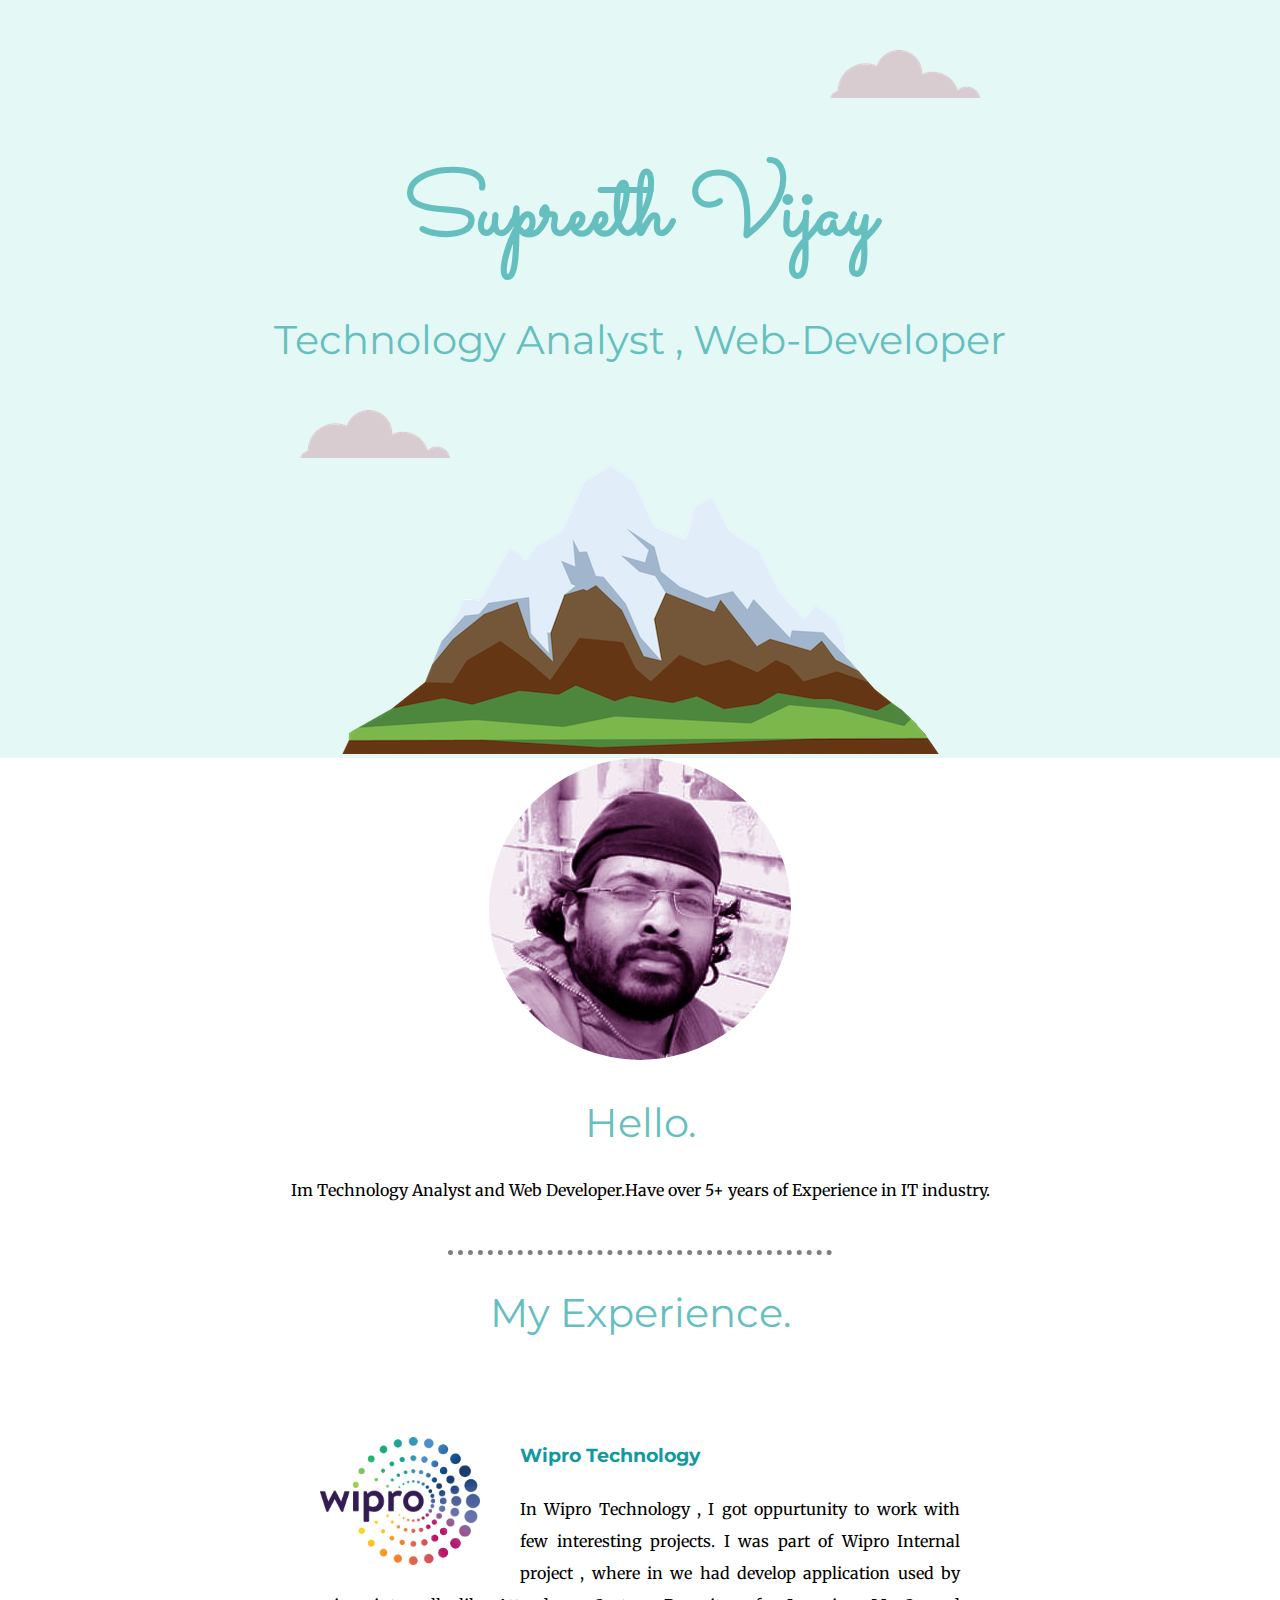
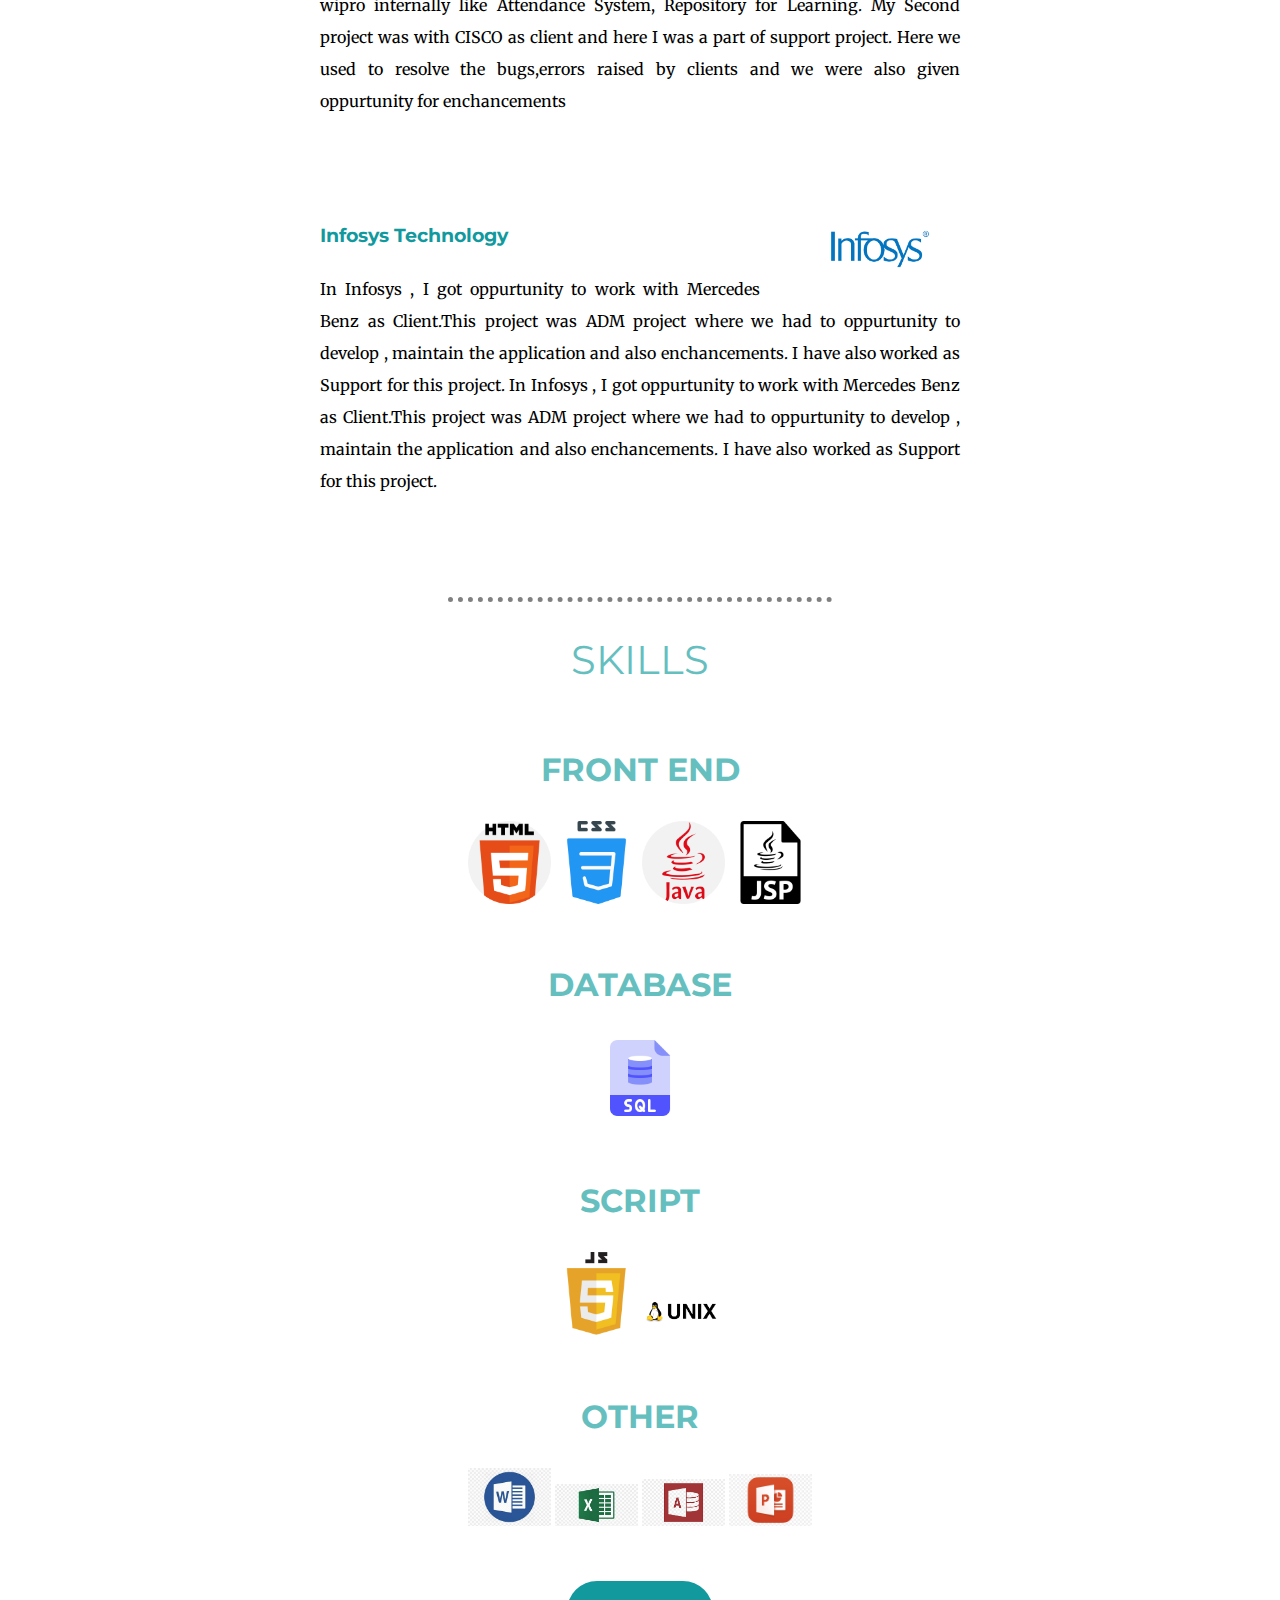
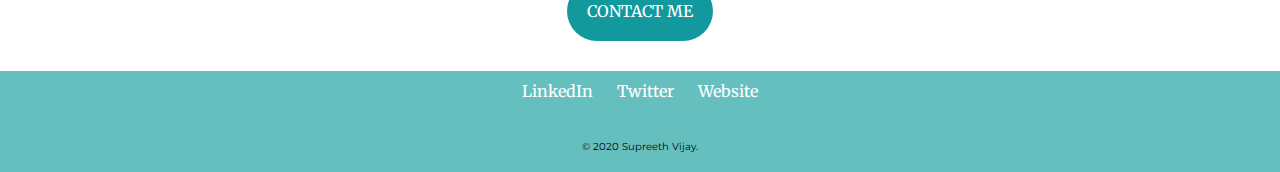
<file: index.html>
<!DOCTYPE html>
<html lang="en" dir="ltr">

<head>
  <meta charset="utf-8">
  <title>Supreeth Vijay</title>
  <link rel="stylesheet" href="css/style.css">
  <link rel="icon" href="images/favicon.ico">
  <link href="https://fonts.googleapis.com/css2?family=Merriweather&family=Montserrat:wght@200&family=Sacramento&display=swap" rel="stylesheet">
</head>

<body>

  <div class="top-container">
    <img class="cloud_top" src="images/cloud.png" alt="cloud">
    <h1>Supreeth Vijay</h1>
    <h2>Technology Analyst , Web-Developer</h2>
    <img class="cloud_bottom" src="images/cloud.png" alt="cloud">
    <img class="mountain" src="images/mountain.png" alt="mountain">
  </div>

  <div class="middle-container">
    <div class="profile">
      <img src="images/resume1.png" alt="resume">
      <h2>Hello.</h2>
      <p class="intro">Im Technology Analyst and Web Developer.Have over 5+ years of Experience in IT industry.
      
      </p>
    </div>
    <hr>
    <div class="skills">
      <h2>My Experience.</h2>
      <div class="skill-row">
        <img class="logo_wipro" src="images/wipro.png" alt="wipro">
        <h3>Wipro Technology</h3>
        <p>In Wipro Technology , I got oppurtunity to work with few interesting projects.
          I was part of Wipro Internal project , where in we had develop application used by wipro internally
          like Attendance System, Repository for Learning. My Second project was with CISCO as client and here I was a part of support project.
          Here we used to resolve the bugs,errors raised by clients and we were also given oppurtunity for enchancements</p>
      </div>
      <div class="skill-row">
        <img class="logo_infy" src="images/infy.png" alt=infy"">
        <h3>Infosys Technology</h3>
        <p>In Infosys , I got oppurtunity to work with Mercedes Benz as Client.This project was ADM project where we had to oppurtunity
          to develop , maintain the application and also enchancements. I have also worked as Support for this project.
          In Infosys , I got oppurtunity to work with Mercedes Benz as Client.This project was ADM project where we had to oppurtunity
          to develop , maintain the application and also enchancements. I have also worked as Support for this project.</p>

      </div>
    </div>
    <hr>
    <h2>SKILLS</h2>
    <div class="contact-me">
      <p class="headings">FRONT END</p>

      <img class="skill_img" src="images/html-5.png" alt="html-5">
      <img class="skill_img" src="images/css.png" alt="css">
      <img class="skill_img" src="images/java.png" alt="java">
      <img class="skill_img" src="images/jsp.png" alt="jsp">


    </div>
    <div class="contact-me">
      <p class="headings">DATABASE</p>
      <img class="skill_img" src="images/sql.png" alt="sql">
    </div>

    <div class="contact-me">
      <p class="headings">SCRIPT</p>
      <img class="skill_img" src="images/JS.png" alt="JS">
      <img class="skill_img" src="images/unix.png" alt="Unix">


    </div>

    <div class="contact-me">
      <p class="headings">OTHER</p>
      <img class="skill_img" src="images/word.png" alt="microsoft">
      <img class="skill_img" src="images/excel.png" alt="microsoft">
      <img class="skill_img" src="images/access.png" alt="microsoft">
      <img class="skill_img" src="images/ppt.jpg" alt="microsoft">

    </div>




    <div class="btn">
      <p class="divip">Thank you for viewing my profile</p>
      <a class="contact" href="mailto:supreeth.gani@gmail.com?subject:Feedback">CONTACT ME</a>

    </div>
  </div>


  <div class="bottom-container">
    <a class="footer-link" href="#">LinkedIn</a>
    <a class="footer-link" href="#">Twitter</a>
    <a class="footer-link" href="#">Website</a>
    <p class="footer_para">© 2020 Supreeth Vijay.</p>
  </div>

</body>

</html>
</file>
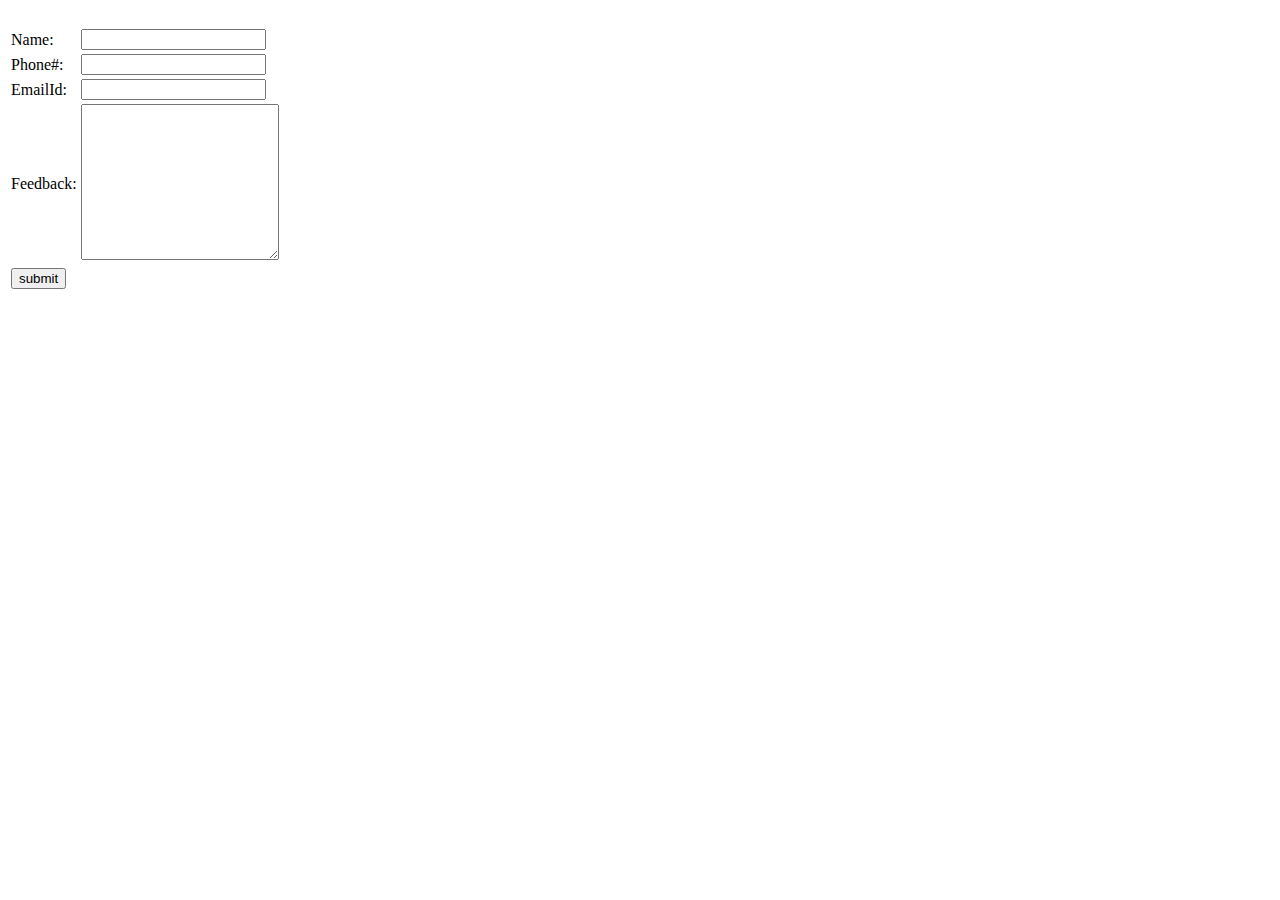
<file: contact_me2.html>
<!DOCTYPE html>
<html lang="en" dir="ltr">
  <head>
    <meta charset="utf-8">
    <title>Contact Me</title>
  </head>
  <body>
    <br>
     <form enctype="text/plain" action="mailto:supreeth.gani@gamil.com?subject=Feedback" method="post">
        <table>
          <tr>
            <td> <label>Name:</label></td>
            <td> <input type="text" name="Name" value=""></td>
          </tr>
          <tr>
            <td> <label>Phone#:</label></td>
            <td> <input type="tel" name="Phone_number" value=""></td>
          </tr>
          <tr>
            <td> <label>EmailId:</label></td>
            <td> <input type="email" name="Email" value=""></td>
          </tr>
          <tr>
            <td> <label>Feedback:</label></td>
            <td> <textarea name="feedback" rows="10" cols="22"></textarea></td>
          </tr>
          <tr>
          <td> <input  type="submit"  value="submit"></td>
          </tr>
        </table>


     </form>
  </body>
</html>
</file>
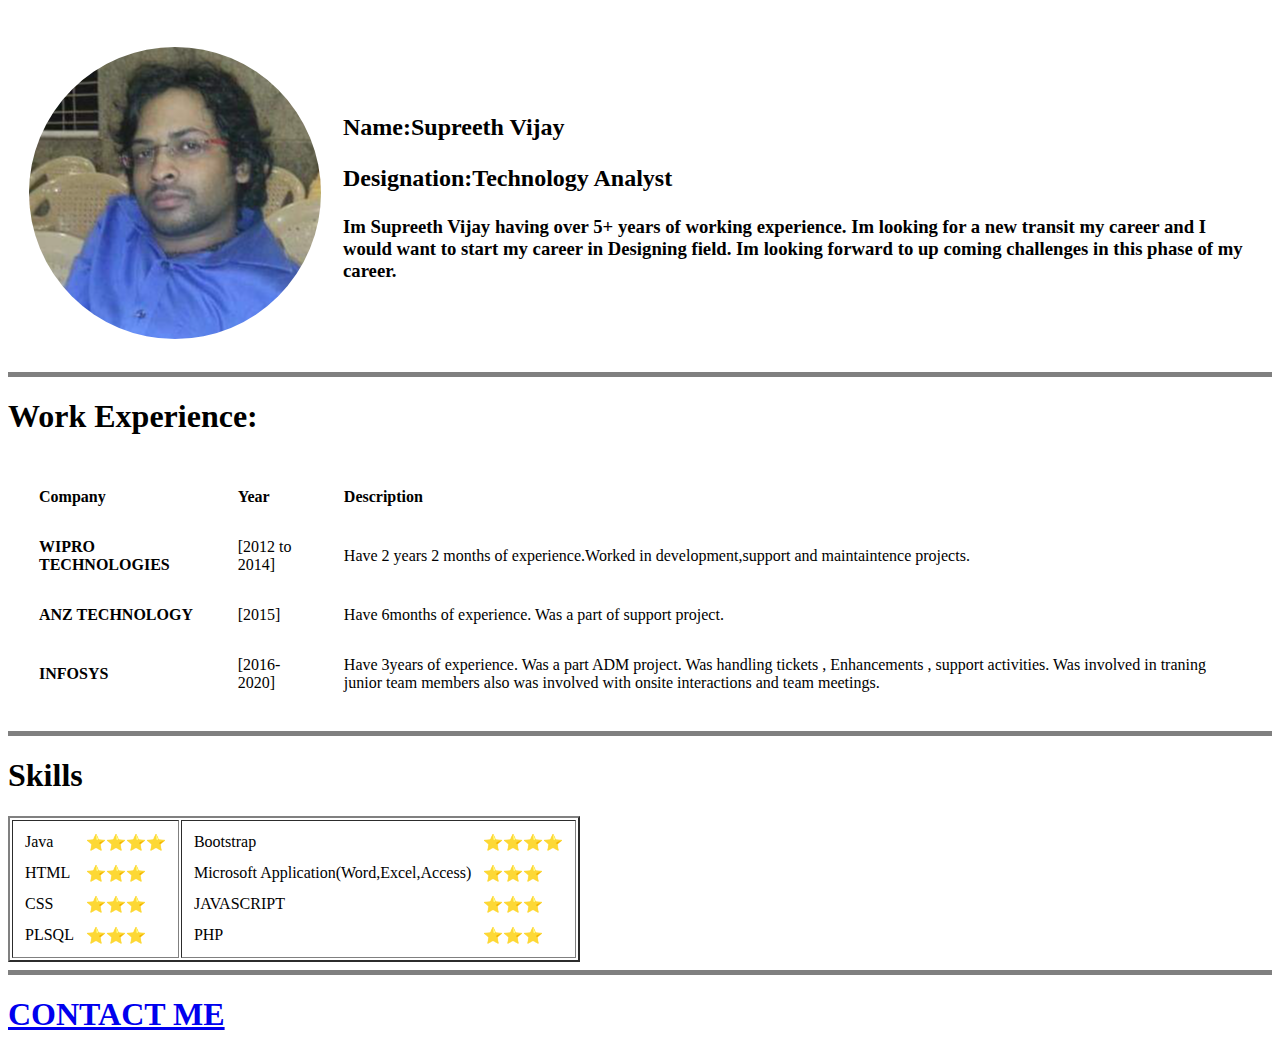
<file: Profile2.html>
<!DOCTYPE html>
<html lang="en" dir="ltr">

<head>
  <meta charset="utf-8">
  <title>Resume</title>
</head>

<body>

  <br>
  <table cellspacing="20">
    <tr>
      <td>
        <img src="Images/resume.png" alt="supreeth_Image_resume">
      </td>
      <td>
        <h2>
          <p>Name:Supreeth Vijay</p>
        </h2>

        <h2>
          <p>Designation:Technology Analyst</p>
        </h2>

        <h3>
          <p> Im Supreeth Vijay having over 5+ years of working experience.
            Im looking for a new transit my career and I would want to start my career in Designing field.
            Im looking forward to up coming challenges in this phase of my career.</p>
        </h3>
      </td>

    </tr>
  </table>

  <hr size="5" color="grey">

  <h1>Work Experience:</h1>

  <table cellspacing="30">
    <th align="left"> Company </th>
    <th align="left"> Year </th>
    <th align="left"> Description</th>

    <tr>
      <td><strong>WIPRO TECHNOLOGIES</strong></td>
      <td>[2012 to 2014]</td>
      <td>Have 2 years 2 months of experience.Worked in development,support and maintaintence projects.</td>
    </tr>

    <tr>
      <td><strong>ANZ TECHNOLOGY</strong></td>
      <td>[2015]</td>
      <td>Have 6months of experience. Was a part of support project.</td>
    </tr>

    <tr>
      <td><strong>INFOSYS </strong></td>
      <td>[2016-2020]</td>
      <td>Have 3years of experience. Was a part ADM project. Was handling tickets , Enhancements , support activities.
        Was involved in traning junior team members also was involved with onsite interactions and team meetings.</td>
    </tr>
  </table>

  <hr size="5" color="grey">

  <h1>Skills</h1>


  <table border="2">
    <tr>
      <td>
        <table cellspacing="10">
          <tr>
            <td>Java</td>
            <td>⭐⭐⭐⭐</td>
          </tr>
          <tr>
            <td>HTML</td>
            <td>⭐⭐⭐</td>
          </tr>
          <tr>
            <td>CSS</td>
            <td>⭐⭐⭐</td>
          </tr>
          <tr>
            <td>PLSQL</td>
            <td>⭐⭐⭐</td>
          </tr>
        </table>
      </td>
      <td>
        <table cellspacing="10">
          <tr>
            <td>Bootstrap</td>
            <td>⭐⭐⭐⭐</td>
          </tr>
          <tr>
            <td>Microsoft Application(Word,Excel,Access)</td>
            <td>⭐⭐⭐</td>
          </tr>
          <tr>
            <td>JAVASCRIPT</td>
            <td>⭐⭐⭐</td>
          </tr>
          <tr>
            <td>PHP</td>
            <td>⭐⭐⭐</td>
          </tr>

        </table>
      </td>
    </tr>
  </table>

<hr size="5" color="grey">

<h1> <a href="contact_me2.html">CONTACT ME </a></h1>







</body>

</html>
</file>
<file: css/style.css>
body {
  margin: 0;
  text-align: center;
  font-family: 'Merriweather', serif;
}

h1 {
  color: #66BFBF;
  font-family: 'Sacramento', cursive;
  margin: 50px auto 0 auto;
  font-size: 562.5%;
  /*1% -- 16px ,90px -- 90/16%= 562.5 */
  /* 1em -- 1M, 1em - 16px , 16px -- 100%* 90px=5.625em*/
}

/*when font size using em or % is used font size is increased dynamically*/
/*Whenever we use % or em the size will get inherited from parent, that if body tag has 5% and h1 is 10% then h1 font size will be more than 10%*/
/*To avoid the previous issue we use rem that 16rem which will ignore upstream changes*/
h2 {
  color: #66BFBF;
  font-family: 'Montserrat', sans-serif;
  font-size: 2.5rem;
  font-weight: normal;
}

h3 {
  color: #11999E;
  font-family: 'Montserrat', sans-serif;
}

.top-container {
  background-color: #E4F9F5;
  position: relative;
  padding-top: 100px;
}

.profile {
  margin-bottom: 50px;

}

.middle-container {}

.bottom-container {
  background-color: #66BFBF;
  margin-top: 50px;
  padding-bottom: 10px;
  padding-top: 10px;
}

.contact-me {
  display: inline-block;
  width: 50%;
  padding-bottom: 2%;
}

.skill_img {
  width: 13%;
  display: inline-block;
}

.headings {
  color: #66BFBF;
  font-family: 'Montserrat', sans-serif;
  font-size: 2rem;
  font-weight: bolder;
}

.cloud_top {
  position: absolute;
  right: 300px;
  top: 50px;
}

.cloud_bottom {
  position: absolute;
  left: 300px;
  bottom: 300px;
}

.footer-link {
  color: white;
  margin: 10px;
  text-decoration: none;
}

.footer-link:hover {
  color: #11999E;
}

.footer_para {
  margin-top: 40px;
  font-family: 'Montserrat', sans-serif;
  font-size: 0.6rem;
}

.skill-row {
  width: 50%;
  margin: 100px auto 100px auto;
  text-align: justify;
  line-height: 2;
}

.logo_wipro {
  width: 25%;
  float: left;
  margin-right: 40px;
}

.logo_infy {
  width: 25%;
  float: right;
  margin-left: 40px;
}

.btn {
  margin: 45px auto 0 auto;
  width: 20%;

}

.btn:hover .divip {
  display: inline-block;


}

.divip {
  display: none;
  background-color: #66BFBF;
  color: white;
margin: 0 85% 0 85%;
width:70%;
text-align: center;
border-radius: 10px;

}
.contact {
  text-decoration: none;
  background-color: #11999E;
  color: white;
  border-radius: 50px;
  padding: 20px 20px;

}

.contact:hover {
  background-color: #66BFBF;
  color: black;
}

hr {
  border-style: none;
  border-top-style: dotted;
  border-color: grey;
  width: 30%;
  border-width: 5px;
}
</file>
